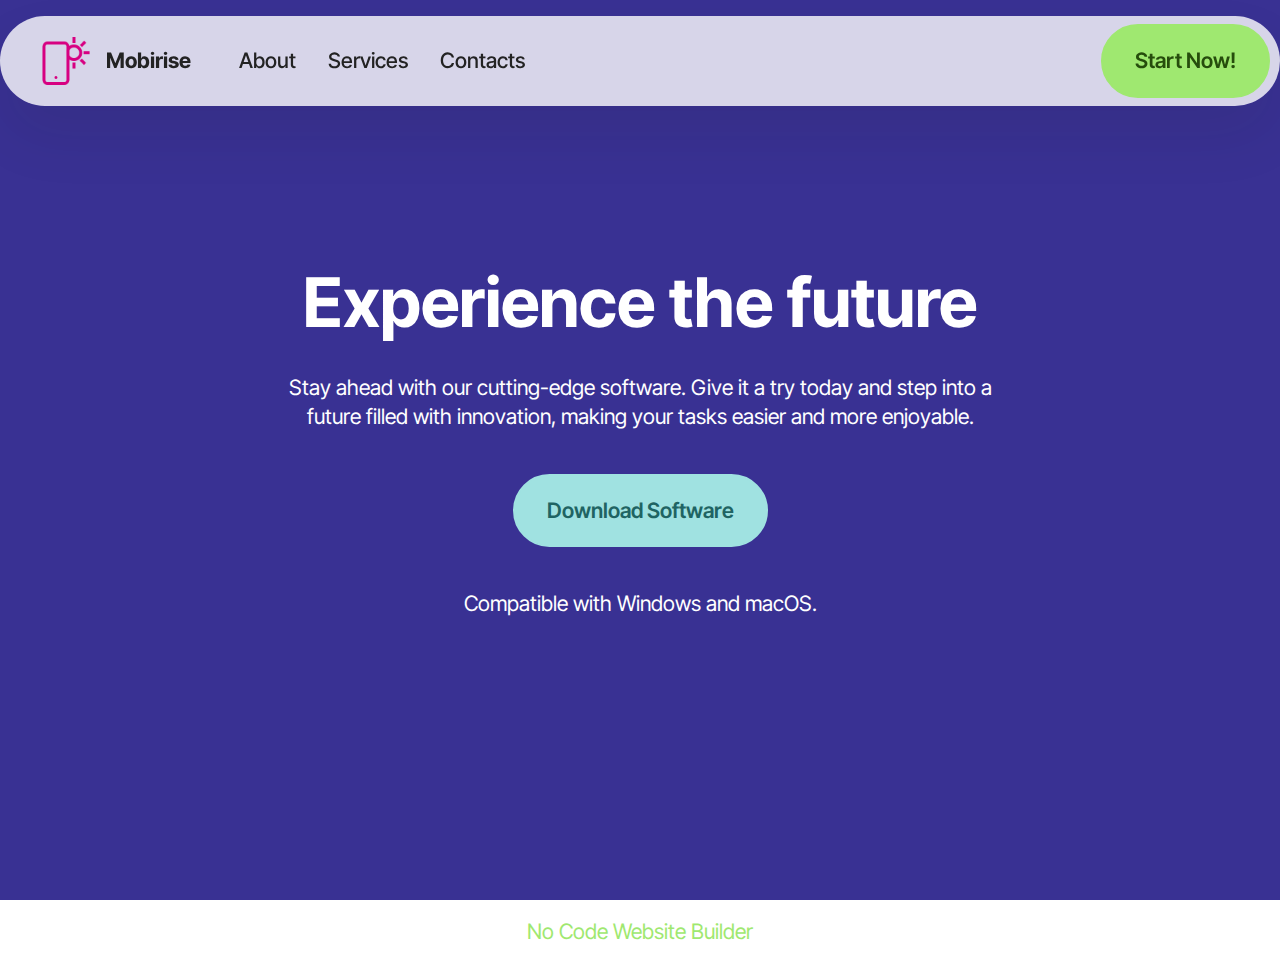
<file: index.html>
<!DOCTYPE html>
<html  >
<head>
  <!-- Site made with Mobirise Website Builder v5.9.18, https://mobirise.com -->
  <meta charset="UTF-8">
  <meta http-equiv="X-UA-Compatible" content="IE=edge">
  <meta name="generator" content="Mobirise v5.9.18, mobirise.com">
  <meta name="viewport" content="width=device-width, initial-scale=1, minimum-scale=1">
  <link rel="shortcut icon" href="assets/images/logo.png" type="image/x-icon">
  <meta name="description" content="">
  
  
  <title>Home</title>
  <link rel="stylesheet" href="assets/web/assets/mobirise-icons2/mobirise2.css">
  <link rel="stylesheet" href="assets/bootstrap/css/bootstrap.min.css">
  <link rel="stylesheet" href="assets/bootstrap/css/bootstrap-grid.min.css">
  <link rel="stylesheet" href="assets/bootstrap/css/bootstrap-reboot.min.css">
  <link rel="stylesheet" href="assets/dropdown/css/style.css">
  <link rel="stylesheet" href="assets/theme/css/style.css">
  <link rel="preload" href="https://fonts.googleapis.com/css?family=Inter+Tight:100,200,300,400,500,600,700,800,900,100i,200i,300i,400i,500i,600i,700i,800i,900i&display=swap" as="style" onload="this.onload=null;this.rel='stylesheet'">
  <noscript><link rel="stylesheet" href="https://fonts.googleapis.com/css?family=Inter+Tight:100,200,300,400,500,600,700,800,900,100i,200i,300i,400i,500i,600i,700i,800i,900i&display=swap"></noscript>
  <link rel="preload" as="style" href="assets/mobirise/css/mbr-additional.css?v=YYKDop"><link rel="stylesheet" href="assets/mobirise/css/mbr-additional.css?v=YYKDop" type="text/css">

  
  
  
</head>
<body>
  
  <section data-bs-version="5.1" class="menu menu1 cid-ulyZbKQK53" once="menu" id="menu01-0">
	

	<nav class="navbar navbar-dropdown navbar-fixed-top navbar-expand-lg">
		<div class="container">
			<div class="navbar-brand">
				<span class="navbar-logo">
					<a href="https://mobiri.se">
						<img src="assets/images/logo.png" alt="Mobirise Website Builder" style="height: 3rem;">
					</a>
				</span>
				<span class="navbar-caption-wrap"><a class="navbar-caption text-black display-4" href="https://mobiri.se">Mobirise</a></span>
			</div>
			<button class="navbar-toggler" type="button" data-toggle="collapse" data-bs-toggle="collapse" data-target="#navbarSupportedContent" data-bs-target="#navbarSupportedContent" aria-controls="navbarNavAltMarkup" aria-expanded="false" aria-label="Toggle navigation">
				<div class="hamburger">
					<span></span>
					<span></span>
					<span></span>
					<span></span>
				</div>
			</button>
			<div class="collapse navbar-collapse" id="navbarSupportedContent">
				<ul class="navbar-nav nav-dropdown" data-app-modern-menu="true">
					<li class="nav-item">
						<a class="nav-link link text-black display-4" href="https://mobiri.se">About</a>
					</li>
					<li class="nav-item">
						<a class="nav-link link text-black display-4" href="https://mobiri.se" aria-expanded="false">Services</a>
					</li>
					<li class="nav-item">
						<a class="nav-link link text-black display-4" href="https://mobiri.se">Contacts</a>
					</li>
				</ul>
				
				<div class="navbar-buttons mbr-section-btn">
					<a class="btn btn-primary display-4" href="https://mobiri.se"> Start Now!</a>
				</div>
			</div>
		</div>
	</nav>
</section>

<section data-bs-version="5.1" class="header19 cid-ulyZc8SImN mbr-fullscreen" id="header19-1">
  

  
  
  <div class="container">
    <div class="row">
      <div class="content-wrap col-12 col-md-8">
        <h1 class="mbr-section-title mbr-fonts-style mb-4 display-1">
          <strong>Experience the future</strong>
        </h1>
        <p class="mbr-fonts-style mbr-text mb-4 display-7">
          Stay ahead with our cutting-edge software. Give it a try today and step into a future filled with innovation,
          making your tasks easier and more enjoyable.
        </p>
        <div class="mbr-section-btn">
          <a class="btn btn-warning display-7" href="https://mobiri.se">
            Download Software
          </a>
        </div>
        <p class="mbr-fonts-style mbr-description mt-4 display-7">
          Compatible with Windows and macOS.
        </p>
      </div>
    </div>
  </div>
</section><section class="display-7" style="padding: 0;align-items: center;justify-content: center;flex-wrap: wrap;    align-content: center;display: flex;position: relative;height: 4rem;"><a href="https://mobiri.se/3375488" style="flex: 1 1;height: 4rem;position: absolute;width: 100%;z-index: 1;"><img alt="" style="height: 4rem;" src="[data-uri]"></a><p style="margin: 0;text-align: center;" class="display-7">&#8204;</p><a style="z-index:1" href="https://mobirise.com/builder/no-code-website-builder.html">No Code Website Builder</a></section><script src="assets/bootstrap/js/bootstrap.bundle.min.js"></script>  <script src="assets/smoothscroll/smooth-scroll.js"></script>  <script src="assets/ytplayer/index.js"></script>  <script src="assets/dropdown/js/navbar-dropdown.js"></script>  <script src="assets/theme/js/script.js"></script>  
  
  
</body>
</html>
</file>
<file: assets/web/assets/mobirise-icons2/mobirise2.css>
@font-face {
  font-family: 'Moririse2';
  font-display: swap;
  src:  url('mobirise2.eot?f2bix4');
  src:  url('mobirise2.eot?f2bix4#iefix') format('embedded-opentype'),
    url('mobirise2.ttf?f2bix4') format('truetype'),
    url('mobirise2.woff?f2bix4') format('woff'),
    url('mobirise2.svg?f2bix4#mobirise2') format('svg');
  font-weight: normal;
  font-style: normal;
}

[class^="mobi-"], [class*=" mobi-"] {
  /* use !important to prevent issues with browser extensions that change fonts */
  font-family: 'Moririse2' !important;
  speak: none;
  font-style: normal;
  font-weight: normal;
  font-variant: normal;
  text-transform: none;
  line-height: 1;

  /* Better Font Rendering =========== */
  -webkit-font-smoothing: antialiased;
  -moz-osx-font-smoothing: grayscale;
}

.mobi-mbri-add-submenu:before {
  content: "\e900";
}
.mobi-mbri-alert:before {
  content: "\e901";
}
.mobi-mbri-align-center:before {
  content: "\e902";
}
.mobi-mbri-align-justify:before {
  content: "\e903";
}
.mobi-mbri-align-left:before {
  content: "\e904";
}
.mobi-mbri-align-right:before {
  content: "\e905";
}
.mobi-mbri-android:before {
  content: "\e906";
}
.mobi-mbri-apple:before {
  content: "\e907";
}
.mobi-mbri-arrow-down:before {
  content: "\e908";
}
.mobi-mbri-arrow-next:before {
  content: "\e909";
}
.mobi-mbri-arrow-prev:before {
  content: "\e90a";
}
.mobi-mbri-arrow-up:before {
  content: "\e90b";
}
.mobi-mbri-bold:before {
  content: "\e90c";
}
.mobi-mbri-bookmark:before {
  content: "\e90d";
}
.mobi-mbri-bootstrap:before {
  content: "\e90e";
}
.mobi-mbri-briefcase:before {
  content: "\e90f";
}
.mobi-mbri-browse:before {
  content: "\e910";
}
.mobi-mbri-bulleted-list:before {
  content: "\e911";
}
.mobi-mbri-calendar:before {
  content: "\e912";
}
.mobi-mbri-camera:before {
  content: "\e913";
}
.mobi-mbri-cart-add:before {
  content: "\e914";
}
.mobi-mbri-cart-full:before {
  content: "\e915";
}
.mobi-mbri-cash:before {
  content: "\e916";
}
.mobi-mbri-change-style:before {
  content: "\e917";
}
.mobi-mbri-chat:before {
  content: "\e918";
}
.mobi-mbri-clock:before {
  content: "\e919";
}
.mobi-mbri-close:before {
  content: "\e91a";
}
.mobi-mbri-cloud:before {
  content: "\e91b";
}
.mobi-mbri-code:before {
  content: "\e91c";
}
.mobi-mbri-contact-form:before {
  content: "\e91d";
}
.mobi-mbri-credit-card:before {
  content: "\e91e";
}
.mobi-mbri-cursor-click:before {
  content: "\e91f";
}
.mobi-mbri-cust-feedback:before {
  content: "\e920";
}
.mobi-mbri-database:before {
  content: "\e921";
}
.mobi-mbri-delivery:before {
  content: "\e922";
}
.mobi-mbri-desktop:before {
  content: "\e923";
}
.mobi-mbri-devices:before {
  content: "\e924";
}
.mobi-mbri-down:before {
  content: "\e925";
}
.mobi-mbri-download-2:before {
  content: "\e926";
}
.mobi-mbri-download:before {
  content: "\e927";
}
.mobi-mbri-drag-n-drop-2:before {
  content: "\e928";
}
.mobi-mbri-drag-n-drop:before {
  content: "\e929";
}
.mobi-mbri-edit-2:before {
  content: "\e92a";
}
.mobi-mbri-edit:before {
  content: "\e92b";
}
.mobi-mbri-error:before {
  content: "\e92c";
}
.mobi-mbri-extension:before {
  content: "\e92d";
}
.mobi-mbri-features:before {
  content: "\e92e";
}
.mobi-mbri-file:before {
  content: "\e92f";
}
.mobi-mbri-flag:before {
  content: "\e930";
}
.mobi-mbri-folder:before {
  content: "\e931";
}
.mobi-mbri-gift:before {
  content: "\e932";
}
.mobi-mbri-github:before {
  content: "\e933";
}
.mobi-mbri-globe-2:before {
  content: "\e934";
}
.mobi-mbri-globe:before {
  content: "\e935";
}
.mobi-mbri-growing-chart:before {
  content: "\e936";
}
.mobi-mbri-hearth:before {
  content: "\e937";
}
.mobi-mbri-help:before {
  content: "\e938";
}
.mobi-mbri-home:before {
  content: "\e939";
}
.mobi-mbri-hot-cup:before {
  content: "\e93a";
}
.mobi-mbri-idea:before {
  content: "\e93b";
}
.mobi-mbri-image-gallery:before {
  content: "\e93c";
}
.mobi-mbri-image-slider:before {
  content: "\e93d";
}
.mobi-mbri-info:before {
  content: "\e93e";
}
.mobi-mbri-italic:before {
  content: "\e93f";
}
.mobi-mbri-key:before {
  content: "\e940";
}
.mobi-mbri-laptop:before {
  content: "\e941";
}
.mobi-mbri-layers:before {
  content: "\e942";
}
.mobi-mbri-left-right:before {
  content: "\e943";
}
.mobi-mbri-left:before {
  content: "\e944";
}
.mobi-mbri-letter:before {
  content: "\e945";
}
.mobi-mbri-like:before {
  content: "\e946";
}
.mobi-mbri-link:before {
  content: "\e947";
}
.mobi-mbri-lock:before {
  content: "\e948";
}
.mobi-mbri-login:before {
  content: "\e949";
}
.mobi-mbri-logout:before {
  content: "\e94a";
}
.mobi-mbri-magic-stick:before {
  content: "\e94b";
}
.mobi-mbri-map-pin:before {
  content: "\e94c";
}
.mobi-mbri-menu:before {
  content: "\e94d";
}
.mobi-mbri-mobile-2:before {
  content: "\e94e";
}
.mobi-mbri-mobile-horizontal:before {
  content: "\e94f";
}
.mobi-mbri-mobile:before {
  content: "\e950";
}
.mobi-mbri-mobirise:before {
  content: "\e951";
}
.mobi-mbri-more-horizontal:before {
  content: "\e952";
}
.mobi-mbri-more-vertical:before {
  content: "\e953";
}
.mobi-mbri-music:before {
  content: "\e954";
}
.mobi-mbri-new-file:before {
  content: "\e955";
}
.mobi-mbri-numbered-list:before {
  content: "\e956";
}
.mobi-mbri-opened-folder:before {
  content: "\e957";
}
.mobi-mbri-pages:before {
  content: "\e958";
}
.mobi-mbri-paper-plane:before {
  content: "\e959";
}
.mobi-mbri-paperclip:before {
  content: "\e95a";
}
.mobi-mbri-phone:before {
  content: "\e95b";
}
.mobi-mbri-photo:before {
  content: "\e95c";
}
.mobi-mbri-photos:before {
  content: "\e95d";
}
.mobi-mbri-pin:before {
  content: "\e95e";
}
.mobi-mbri-play:before {
  content: "\e95f";
}
.mobi-mbri-plus:before {
  content: "\e960";
}
.mobi-mbri-preview:before {
  content: "\e961";
}
.mobi-mbri-print:before {
  content: "\e962";
}
.mobi-mbri-protect:before {
  content: "\e963";
}
.mobi-mbri-question:before {
  content: "\e964";
}
.mobi-mbri-quote-left:before {
  content: "\e965";
}
.mobi-mbri-quote-right:before {
  content: "\e966";
}
.mobi-mbri-redo:before {
  content: "\e967";
}
.mobi-mbri-refresh:before {
  content: "\e968";
}
.mobi-mbri-responsive-2:before {
  content: "\e969";
}
.mobi-mbri-responsive:before {
  content: "\e96a";
}
.mobi-mbri-right:before {
  content: "\e96b";
}
.mobi-mbri-rocket:before {
  content: "\e96c";
}
.mobi-mbri-sad-face:before {
  content: "\e96d";
}
.mobi-mbri-sale:before {
  content: "\e96e";
}
.mobi-mbri-save:before {
  content: "\e96f";
}
.mobi-mbri-search:before {
  content: "\e970";
}
.mobi-mbri-setting-2:before {
  content: "\e971";
}
.mobi-mbri-setting-3:before {
  content: "\e972";
}
.mobi-mbri-setting:before {
  content: "\e973";
}
.mobi-mbri-share:before {
  content: "\e974";
}
.mobi-mbri-shopping-bag:before {
  content: "\e975";
}
.mobi-mbri-shopping-basket:before {
  content: "\e976";
}
.mobi-mbri-shopping-cart:before {
  content: "\e977";
}
.mobi-mbri-sites:before {
  content: "\e978";
}
.mobi-mbri-smile-face:before {
  content: "\e979";
}
.mobi-mbri-speed:before {
  content: "\e97a";
}
.mobi-mbri-star:before {
  content: "\e97b";
}
.mobi-mbri-success:before {
  content: "\e97c";
}
.mobi-mbri-sun:before {
  content: "\e97d";
}
.mobi-mbri-sun2:before {
  content: "\e97e";
}
.mobi-mbri-tablet-vertical:before {
  content: "\e97f";
}
.mobi-mbri-tablet:before {
  content: "\e980";
}
.mobi-mbri-target:before {
  content: "\e981";
}
.mobi-mbri-timer:before {
  content: "\e982";
}
.mobi-mbri-to-ftp:before {
  content: "\e983";
}
.mobi-mbri-to-local-drive:before {
  content: "\e984";
}
.mobi-mbri-touch-swipe:before {
  content: "\e985";
}
.mobi-mbri-touch:before {
  content: "\e986";
}
.mobi-mbri-trash:before {
  content: "\e987";
}
.mobi-mbri-underline:before {
  content: "\e988";
}
.mobi-mbri-undo:before {
  content: "\e989";
}
.mobi-mbri-unlink:before {
  content: "\e98a";
}
.mobi-mbri-unlock:before {
  content: "\e98b";
}
.mobi-mbri-up-down:before {
  content: "\e98c";
}
.mobi-mbri-up:before {
  content: "\e98d";
}
.mobi-mbri-update:before {
  content: "\e98e";
}
.mobi-mbri-upload-2:before {
  content: "\e98f";
}
.mobi-mbri-upload:before {
  content: "\e990";
}
.mobi-mbri-user-2:before {
  content: "\e991";
}
.mobi-mbri-user:before {
  content: "\e992";
}
.mobi-mbri-users:before {
  content: "\e993";
}
.mobi-mbri-video-play:before {
  content: "\e994";
}
.mobi-mbri-video:before {
  content: "\e995";
}
.mobi-mbri-watch:before {
  content: "\e996";
}
.mobi-mbri-website-theme-2:before {
  content: "\e997";
}
.mobi-mbri-website-theme:before {
  content: "\e998";
}
.mobi-mbri-wifi:before {
  content: "\e999";
}
.mobi-mbri-windows:before {
  content: "\e99a";
}
.mobi-mbri-zoom-in:before {
  content: "\e99b";
}
.mobi-mbri-zoom-out:before {
  content: "\e99c";
}
</file>
<file: assets/dropdown/css/style.css>
.navbar-dropdown {
  left: 0;
  padding: 0;
  position: absolute;
  right: 0;
  top: 0;
  transition: all 0.45s ease;
  z-index: 1030;
  background: #282828; }
  .navbar-dropdown .navbar-logo {
    margin-right: 0.8rem;
    transition: margin 0.3s ease-in-out;
    vertical-align: middle; }
    .navbar-dropdown .navbar-logo img {
      height: 3.125rem;
      transition: all 0.3s ease-in-out; }
    .navbar-dropdown .navbar-logo.mbr-iconfont {
      font-size: 3.125rem;
      line-height: 3.125rem; }
  .navbar-dropdown .navbar-caption {
    font-weight: 700;
    white-space: normal;
    vertical-align: -4px;
    line-height: 3.125rem !important; }
    .navbar-dropdown .navbar-caption, .navbar-dropdown .navbar-caption:hover {
      color: inherit;
      text-decoration: none; }
  .navbar-dropdown .mbr-iconfont + .navbar-caption {
    vertical-align: -1px; }
  .navbar-dropdown.navbar-fixed-top {
    position: fixed; }
  .navbar-dropdown .navbar-brand span {
    vertical-align: -4px; }
  .navbar-dropdown.bg-color.transparent {
    background: none; }
  .navbar-dropdown.navbar-short .navbar-brand {
    padding: 0.625rem 0; }
    .navbar-dropdown.navbar-short .navbar-brand span {
      vertical-align: -1px; }
  .navbar-dropdown.navbar-short .navbar-caption {
    line-height: 2.375rem !important;
    vertical-align: -2px; }
  .navbar-dropdown.navbar-short .navbar-logo {
    margin-right: 0.5rem; }
    .navbar-dropdown.navbar-short .navbar-logo img {
      height: 2.375rem; }
    .navbar-dropdown.navbar-short .navbar-logo.mbr-iconfont {
      font-size: 2.375rem;
      line-height: 2.375rem; }
  .navbar-dropdown.navbar-short .mbr-table-cell {
    height: 3.625rem; }
  .navbar-dropdown .navbar-close {
    left: 0.6875rem;
    position: fixed;
    top: 0.75rem;
    z-index: 1000; }
  .navbar-dropdown .hamburger-icon {
    content: "";
    display: inline-block;
    vertical-align: middle;
    width: 16px;
    -webkit-box-shadow: 0 -6px 0 1px #282828,0 0 0 1px #282828,0 6px 0 1px #282828;
    -moz-box-shadow: 0 -6px 0 1px #282828,0 0 0 1px #282828,0 6px 0 1px #282828;
    box-shadow: 0 -6px 0 1px #282828,0 0 0 1px #282828,0 6px 0 1px #282828; }

.dropdown-menu .dropdown-toggle[data-toggle="dropdown-submenu"]::after {
  border-bottom: 0.35em solid transparent;
  border-left: 0.35em solid;
  border-right: 0;
  border-top: 0.35em solid transparent;
  margin-left: 0.3rem; }

.dropdown-menu .dropdown-item:focus {
  outline: 0; }

.nav-dropdown {
  font-size: 0.75rem;
  font-weight: 500;
  height: auto !important; }
  .nav-dropdown .nav-btn {
    padding-left: 1rem; }
  .nav-dropdown .link {
    margin: .667em 1.667em;
    font-weight: 500;
    padding: 0;
    transition: color .2s ease-in-out; }
    .nav-dropdown .link.dropdown-toggle {
      margin-right: 2.583em; }
      .nav-dropdown .link.dropdown-toggle::after {
        margin-left: .25rem;
        border-top: 0.35em solid;
        border-right: 0.35em solid transparent;
        border-left: 0.35em solid transparent;
        border-bottom: 0; }
      .nav-dropdown .link.dropdown-toggle[aria-expanded="true"] {
        margin: 0;
        padding: 0.667em 3.263em  0.667em 1.667em; }
  .nav-dropdown .link::after,
  .nav-dropdown .dropdown-item::after {
    color: inherit; }
  .nav-dropdown .btn {
    font-size: 0.75rem;
    font-weight: 700;
    letter-spacing: 0;
    margin-bottom: 0;
    padding-left: 1.25rem;
    padding-right: 1.25rem; }
  .nav-dropdown .dropdown-menu {
    border-radius: 0;
    border: 0;
    left: 0;
    margin: 0;
    padding-bottom: 1.25rem;
    padding-top: 1.25rem;
    position: relative; }
  .nav-dropdown .dropdown-submenu {
    margin-left: 0.125rem;
    top: 0; }
  .nav-dropdown .dropdown-item {
    font-weight: 500;
    line-height: 2;
    padding: 0.3846em 4.615em 0.3846em 1.5385em;
    position: relative;
    transition: color .2s ease-in-out, background-color .2s ease-in-out; }
    .nav-dropdown .dropdown-item::after {
      margin-top: -0.3077em;
      position: absolute;
      right: 1.1538em;
      top: 50%; }
    .nav-dropdown .dropdown-item:focus, .nav-dropdown .dropdown-item:hover {
      background: none; }

@media (max-width: 767px) {
  .nav-dropdown.navbar-toggleable-sm {
    bottom: 0;
    display: none;
    left: 0;
    overflow-x: hidden;
    position: fixed;
    top: 0;
    transform: translateX(-100%);
    -ms-transform: translateX(-100%);
    -webkit-transform: translateX(-100%);
    width: 18.75rem;
    z-index: 999; } }
.nav-dropdown.navbar-toggleable-xl {
  bottom: 0;
  display: none;
  left: 0;
  overflow-x: hidden;
  position: fixed;
  top: 0;
  transform: translateX(-100%);
  -ms-transform: translateX(-100%);
  -webkit-transform: translateX(-100%);
  width: 18.75rem;
  z-index: 999; }

.nav-dropdown-sm {
  display: block !important;
  overflow-x: hidden;
  overflow: auto;
  padding-top: 3.875rem; }
  .nav-dropdown-sm::after {
    content: "";
    display: block;
    height: 3rem;
    width: 100%; }
  .nav-dropdown-sm.collapse.in ~ .navbar-close {
    display: block !important; }
  .nav-dropdown-sm.collapsing, .nav-dropdown-sm.collapse.in {
    transform: translateX(0);
    -ms-transform: translateX(0);
    -webkit-transform: translateX(0);
    transition: all 0.25s ease-out;
    -webkit-transition: all 0.25s ease-out;
    background: #282828; }
  .nav-dropdown-sm.collapsing[aria-expanded="false"] {
    transform: translateX(-100%);
    -ms-transform: translateX(-100%);
    -webkit-transform: translateX(-100%); }
  .nav-dropdown-sm .nav-item {
    display: block;
    margin-left: 0 !important;
    padding-left: 0; }
  .nav-dropdown-sm .link,
  .nav-dropdown-sm .dropdown-item {
    border-top: 1px dotted rgba(255, 255, 255, 0.1);
    font-size: 0.8125rem;
    line-height: 1.6;
    margin: 0 !important;
    padding: 0.875rem 2.4rem 0.875rem 1.5625rem !important;
    position: relative;
    white-space: normal; }
    .nav-dropdown-sm .link:focus, .nav-dropdown-sm .link:hover,
    .nav-dropdown-sm .dropdown-item:focus,
    .nav-dropdown-sm .dropdown-item:hover {
      background: rgba(0, 0, 0, 0.2) !important;
      color: #c0a375; }
  .nav-dropdown-sm .nav-btn {
    position: relative;
    padding: 1.5625rem 1.5625rem 0 1.5625rem; }
    .nav-dropdown-sm .nav-btn::before {
      border-top: 1px dotted rgba(255, 255, 255, 0.1);
      content: "";
      left: 0;
      position: absolute;
      top: 0;
      width: 100%; }
    .nav-dropdown-sm .nav-btn + .nav-btn {
      padding-top: 0.625rem; }
      .nav-dropdown-sm .nav-btn + .nav-btn::before {
        display: none; }
  .nav-dropdown-sm .btn {
    padding: 0.625rem 0; }
  .nav-dropdown-sm .dropdown-toggle[data-toggle="dropdown-submenu"]::after {
    margin-left: .25rem;
    border-top: 0.35em solid;
    border-right: 0.35em solid transparent;
    border-left: 0.35em solid transparent;
    border-bottom: 0; }
  .nav-dropdown-sm .dropdown-toggle[data-toggle="dropdown-submenu"][aria-expanded="true"]::after {
    border-top: 0;
    border-right: 0.35em solid transparent;
    border-left: 0.35em solid transparent;
    border-bottom: 0.35em solid; }
  .nav-dropdown-sm .dropdown-menu {
    margin: 0;
    padding: 0;
    position: relative;
    top: 0;
    left: 0;
    width: 100%;
    border: 0;
    float: none;
    border-radius: 0;
    background: none; }
  .nav-dropdown-sm .dropdown-submenu {
    left: 100%;
    margin-left: 0.125rem;
    margin-top: -1.25rem;
    top: 0; }

.navbar-toggleable-sm .nav-dropdown .dropdown-menu {
  position: absolute; }

.navbar-toggleable-sm .nav-dropdown .dropdown-submenu {
  left: 100%;
  margin-left: 0.125rem;
  margin-top: -1.25rem;
  top: 0; }

.navbar-toggleable-sm.opened .nav-dropdown .dropdown-menu {
  position: relative; }

.navbar-toggleable-sm.opened .nav-dropdown .dropdown-submenu {
  left: 0;
  margin-left: 00rem;
  margin-top: 0rem;
  top: 0; }

.is-builder .nav-dropdown.collapsing {
  transition: none !important; }
</file>
<file: assets/theme/css/style.css>
@charset "UTF-8";
section {
  background-color: #ffffff;
}

body {
  font-style: normal;
  line-height: 1.5;
  font-weight: 400;
  color: #232323;
  position: relative;
}

button {
  background-color: transparent;
  border-color: transparent;
}

.embla__button,
.carousel-control {
  background-color: #edefea !important;
  opacity: 0.8 !important;
  color: #464845 !important;
  border-color: #edefea !important;
}

.carousel .close,
.modalWindow .close {
  background-color: #edefea !important;
  color: #464845 !important;
  border-color: #edefea !important;
  opacity: 0.8 !important;
}

.carousel .close:hover,
.modalWindow .close:hover {
  opacity: 1 !important;
}

.carousel-indicators li {
  background-color: #edefea !important;
  border: 2px solid #464845 !important;
}

.carousel-indicators li:hover,
.carousel-indicators li:active {
  opacity: 0.8 !important;
}

.embla__button:hover,
.carousel-control:hover {
  background-color: #edefea !important;
  opacity: 1 !important;
}

.modalWindow-video-container {
  height: 80%;
}

section,
.container,
.container-fluid {
  position: relative;
  word-wrap: break-word;
}

a.mbr-iconfont:hover {
  text-decoration: none;
}

.article .lead p,
.article .lead ul,
.article .lead ol,
.article .lead pre,
.article .lead blockquote {
  margin-bottom: 0;
}

a {
  font-style: normal;
  font-weight: 400;
  cursor: pointer;
}
a, a:hover {
  text-decoration: none;
}

.mbr-section-title {
  font-style: normal;
  line-height: 1.3;
}

.mbr-section-subtitle {
  line-height: 1.3;
}

.mbr-text {
  font-style: normal;
  line-height: 1.7;
}

h1,
h2,
h3,
h4,
h5,
h6,
.display-1,
.display-2,
.display-4,
.display-5,
.display-7,
span,
p,
a {
  line-height: 1;
  word-break: break-word;
  word-wrap: break-word;
  font-weight: 400;
}

b,
strong {
  font-weight: bold;
}

input:-webkit-autofill, input:-webkit-autofill:hover, input:-webkit-autofill:focus, input:-webkit-autofill:active {
  transition-delay: 9999s;
  -webkit-transition-property: background-color, color;
  transition-property: background-color, color;
}

textarea[type=hidden] {
  display: none;
}

section {
  background-position: 50% 50%;
  background-repeat: no-repeat;
  background-size: cover;
}
section .mbr-background-video,
section .mbr-background-video-preview {
  position: absolute;
  bottom: 0;
  left: 0;
  right: 0;
  top: 0;
}

.hidden {
  visibility: hidden;
}

.mbr-z-index20 {
  z-index: 20;
}

/*! Base colors */
.mbr-white {
  color: #ffffff;
}

.mbr-black {
  color: #111111;
}

.mbr-bg-white {
  background-color: #ffffff;
}

.mbr-bg-black {
  background-color: #000000;
}

/*! Text-aligns */
.align-left {
  text-align: left;
}

.align-center {
  text-align: center;
}

.align-right {
  text-align: right;
}

/*! Font-weight  */
.mbr-light {
  font-weight: 300;
}

.mbr-regular {
  font-weight: 400;
}

.mbr-semibold {
  font-weight: 500;
}

.mbr-bold {
  font-weight: 700;
}

/*! Media  */
.media-content {
  flex-basis: 100%;
}

.media-container-row {
  display: flex;
  flex-direction: row;
  flex-wrap: wrap;
  justify-content: center;
  align-content: center;
  align-items: start;
}
.media-container-row .media-size-item {
  width: 400px;
}

.media-container-column {
  display: flex;
  flex-direction: column;
  flex-wrap: wrap;
  justify-content: center;
  align-content: center;
  align-items: stretch;
}
.media-container-column > * {
  width: 100%;
}

@media (min-width: 992px) {
  .media-container-row {
    flex-wrap: nowrap;
  }
}
figure {
  margin-bottom: 0;
  overflow: hidden;
}

figure[mbr-media-size] {
  transition: width 0.1s;
}

img,
iframe {
  display: block;
  width: 100%;
}

.card {
  background-color: transparent;
  border: none;
}

.card-box {
  width: 100%;
}

.card-img {
  text-align: center;
  flex-shrink: 0;
  -webkit-flex-shrink: 0;
}

.media {
  max-width: 100%;
  margin: 0 auto;
}

.mbr-figure {
  align-self: center;
}

.media-container > div {
  max-width: 100%;
}

.mbr-figure img,
.card-img img {
  width: 100%;
}

@media (max-width: 991px) {
  .media-size-item {
    width: auto !important;
  }
  .media {
    width: auto;
  }
  .mbr-figure {
    width: 100% !important;
  }
}
/*! Buttons */
.mbr-section-btn {
  margin-left: -0.6rem;
  margin-right: -0.6rem;
  font-size: 0;
}

.btn {
  font-weight: 600;
  border-width: 1px;
  font-style: normal;
  margin: 0.6rem 0.6rem;
  white-space: normal;
  transition: all 0.2s ease-in-out;
  display: inline-flex;
  align-items: center;
  justify-content: center;
  word-break: break-word;
}

.btn-sm {
  font-weight: 600;
  letter-spacing: 0px;
  transition: all 0.3s ease-in-out;
}

.btn-md {
  font-weight: 600;
  letter-spacing: 0px;
  transition: all 0.3s ease-in-out;
}

.btn-lg {
  font-weight: 600;
  letter-spacing: 0px;
  transition: all 0.3s ease-in-out;
}

.btn-form {
  margin: 0;
}
.btn-form:hover {
  cursor: pointer;
}

nav .mbr-section-btn {
  margin-left: 0rem;
  margin-right: 0rem;
}

/*! Btn icon margin */
.btn .mbr-iconfont,
.btn.btn-sm .mbr-iconfont {
  order: 1;
  cursor: pointer;
  margin-left: 0.5rem;
  vertical-align: sub;
}

.btn.btn-md .mbr-iconfont,
.btn.btn-md .mbr-iconfont {
  margin-left: 0.8rem;
}

.mbr-regular {
  font-weight: 400;
}

.mbr-semibold {
  font-weight: 500;
}

.mbr-bold {
  font-weight: 700;
}

[type=submit] {
  -webkit-appearance: none;
}

/*! Full-screen */
.mbr-fullscreen .mbr-overlay {
  min-height: 100vh;
}

.mbr-fullscreen {
  display: flex;
  display: -moz-flex;
  display: -ms-flex;
  display: -o-flex;
  align-items: center;
  min-height: 100vh;
  padding-top: 3rem;
  padding-bottom: 3rem;
}

/*! Map */
.map {
  height: 25rem;
  position: relative;
}
.map iframe {
  width: 100%;
  height: 100%;
}

/*! Scroll to top arrow */
.mbr-arrow-up {
  bottom: 25px;
  right: 90px;
  position: fixed;
  text-align: right;
  z-index: 5000;
  color: #ffffff;
  font-size: 22px;
}

.mbr-arrow-up a {
  background: rgba(0, 0, 0, 0.2);
  border-radius: 50%;
  color: #fff;
  display: inline-block;
  height: 60px;
  width: 60px;
  border: 2px solid #fff;
  outline-style: none !important;
  position: relative;
  text-decoration: none;
  transition: all 0.3s ease-in-out;
  cursor: pointer;
  text-align: center;
}
.mbr-arrow-up a:hover {
  background-color: rgba(0, 0, 0, 0.4);
}
.mbr-arrow-up a i {
  line-height: 60px;
}

.mbr-arrow-up-icon {
  display: block;
  color: #fff;
}

.mbr-arrow-up-icon::before {
  content: "›";
  display: inline-block;
  font-family: serif;
  font-size: 22px;
  line-height: 1;
  font-style: normal;
  position: relative;
  top: 6px;
  left: -4px;
  transform: rotate(-90deg);
}

/*! Arrow Down */
.mbr-arrow {
  position: absolute;
  bottom: 45px;
  left: 50%;
  width: 60px;
  height: 60px;
  cursor: pointer;
  background-color: rgba(80, 80, 80, 0.5);
  border-radius: 50%;
  transform: translateX(-50%);
}
@media (max-width: 767px) {
  .mbr-arrow {
    display: none;
  }
}
.mbr-arrow > a {
  display: inline-block;
  text-decoration: none;
  outline-style: none;
  animation: arrowdown 1.7s ease-in-out infinite;
  color: #ffffff;
}
.mbr-arrow > a > i {
  position: absolute;
  top: -2px;
  left: 15px;
  font-size: 2rem;
}

#scrollToTop a i::before {
  content: "";
  position: absolute;
  display: block;
  border-bottom: 2.5px solid #fff;
  border-left: 2.5px solid #fff;
  width: 27.8%;
  height: 27.8%;
  left: 50%;
  top: 51%;
  transform: translateY(-30%) translateX(-50%) rotate(135deg);
}

@keyframes arrowdown {
  0% {
    transform: translateY(0px);
  }
  50% {
    transform: translateY(-5px);
  }
  100% {
    transform: translateY(0px);
  }
}
@media (max-width: 500px) {
  .mbr-arrow-up {
    left: 0;
    right: 0;
    text-align: center;
  }
}
/*Gradients animation*/
@keyframes gradient-animation {
  from {
    background-position: 0% 100%;
    animation-timing-function: ease-in-out;
  }
  to {
    background-position: 100% 0%;
    animation-timing-function: ease-in-out;
  }
}
.bg-gradient {
  background-size: 200% 200%;
  animation: gradient-animation 5s infinite alternate;
  -webkit-animation: gradient-animation 5s infinite alternate;
}

.menu .navbar-brand {
  display: -webkit-flex;
}
.menu .navbar-brand span {
  display: flex;
  display: -webkit-flex;
}
.menu .navbar-brand .navbar-caption-wrap {
  display: -webkit-flex;
}
.menu .navbar-brand .navbar-logo img {
  display: -webkit-flex;
  width: auto;
}
@media (min-width: 768px) and (max-width: 991px) {
  .menu .navbar-toggleable-sm .navbar-nav {
    display: -ms-flexbox;
  }
}
@media (max-width: 991px) {
  .menu .navbar-collapse {
    max-height: 93.5vh;
  }
  .menu .navbar-collapse.show {
    overflow: auto;
  }
}
@media (min-width: 992px) {
  .menu .navbar-nav.nav-dropdown {
    display: -webkit-flex;
  }
  .menu .navbar-toggleable-sm .navbar-collapse {
    display: -webkit-flex !important;
  }
  .menu .collapsed .navbar-collapse {
    max-height: 93.5vh;
  }
  .menu .collapsed .navbar-collapse.show {
    overflow: auto;
  }
}
@media (max-width: 767px) {
  .menu .navbar-collapse {
    max-height: 80vh;
  }
}

.nav-link .mbr-iconfont {
  margin-right: 0.5rem;
}

.navbar {
  display: -webkit-flex;
  -webkit-flex-wrap: wrap;
  -webkit-align-items: center;
  -webkit-justify-content: space-between;
}

.navbar-collapse {
  -webkit-flex-basis: 100%;
  -webkit-flex-grow: 1;
  -webkit-align-items: center;
}

.nav-dropdown .link {
  padding: 0.667em 1.667em !important;
  margin: 0 !important;
}

.nav {
  display: -webkit-flex;
  -webkit-flex-wrap: wrap;
}

.row {
  display: -webkit-flex;
  -webkit-flex-wrap: wrap;
}

.justify-content-center {
  -webkit-justify-content: center;
}

.form-inline {
  display: -webkit-flex;
}

.card-wrapper {
  -webkit-flex: 1;
}

.carousel-control {
  z-index: 10;
  display: -webkit-flex;
}

.carousel-controls {
  display: -webkit-flex;
}

.media {
  display: -webkit-flex;
}

.form-group:focus {
  outline: none;
}

.jq-selectbox__select {
  padding: 7px 0;
  position: relative;
}

.jq-selectbox__dropdown {
  overflow: hidden;
  border-radius: 10px;
  position: absolute;
  top: 100%;
  left: 0 !important;
  width: 100% !important;
}

.jq-selectbox__trigger-arrow {
  right: 0;
  transform: translateY(-50%);
}

.jq-selectbox li {
  padding: 1.07em 0.5em;
}

input[type=range] {
  padding-left: 0 !important;
  padding-right: 0 !important;
}

.modal-dialog,
.modal-content {
  height: 100%;
}

.modal-dialog .carousel-inner {
  height: calc(100vh - 1.75rem);
}
@media (max-width: 575px) {
  .modal-dialog .carousel-inner {
    height: calc(100vh - 1rem);
  }
}

.carousel-item {
  text-align: center;
}

.carousel-item img {
  margin: auto;
}

.navbar-toggler {
  align-self: flex-start;
  padding: 0.25rem 0.75rem;
  font-size: 1.25rem;
  line-height: 1;
  background: transparent;
  border: 1px solid transparent;
  border-radius: 0.25rem;
}

.navbar-toggler:focus,
.navbar-toggler:hover {
  text-decoration: none;
  box-shadow: none;
}

.navbar-toggler-icon {
  display: inline-block;
  width: 1.5em;
  height: 1.5em;
  vertical-align: middle;
  content: "";
  background: no-repeat center center;
  background-size: 100% 100%;
}

.navbar-toggler-left {
  position: absolute;
  left: 1rem;
}

.navbar-toggler-right {
  position: absolute;
  right: 1rem;
}

.card-img {
  width: auto;
}

.menu .navbar.collapsed:not(.beta-menu) {
  flex-direction: column;
}

.carousel-item.active,
.carousel-item-next,
.carousel-item-prev {
  display: flex;
}

.note-air-layout .dropup .dropdown-menu,
.note-air-layout .navbar-fixed-bottom .dropdown .dropdown-menu {
  bottom: initial !important;
}

html,
body {
  height: auto;
  min-height: 100vh;
}

.dropup .dropdown-toggle::after {
  display: none;
}

.form-asterisk {
  font-family: initial;
  position: absolute;
  top: -2px;
  font-weight: normal;
}

.form-control-label {
  position: relative;
  cursor: pointer;
  margin-bottom: 0.357em;
  padding: 0;
}

.alert {
  color: #ffffff;
  border-radius: 0;
  border: 0;
  font-size: 1.1rem;
  line-height: 1.5;
  margin-bottom: 1.875rem;
  padding: 1.25rem;
  position: relative;
  text-align: center;
}
.alert.alert-form::after {
  background-color: inherit;
  bottom: -7px;
  content: "";
  display: block;
  height: 14px;
  left: 50%;
  margin-left: -7px;
  position: absolute;
  transform: rotate(45deg);
  width: 14px;
}

.form-control {
  background-color: #ffffff;
  background-clip: border-box;
  color: #232323;
  line-height: 1rem !important;
  height: auto;
  padding: 1.2rem 2rem;
  transition: border-color 0.25s ease 0s;
  border: 1px solid transparent !important;
  border-radius: 4px;
  box-shadow: rgba(0, 0, 0, 0.07) 0px 1px 1px 0px, rgba(0, 0, 0, 0.07) 0px 1px 3px 0px, rgba(0, 0, 0, 0.03) 0px 0px 0px 1px;
}
.form-active .form-control:invalid {
  border-color: red;
}

.row > * {
  padding-right: 1rem;
  padding-left: 1rem;
}

form .row {
  margin-left: -0.6rem;
  margin-right: -0.6rem;
}
form .row [class*=col] {
  padding-left: 0.6rem;
  padding-right: 0.6rem;
}

form .mbr-section-btn {
  padding-left: 0.6rem;
  padding-right: 0.6rem;
}

form .form-check-input {
  margin-top: 0.5;
}

textarea.form-control {
  line-height: 1.5rem !important;
}

.form-group {
  margin-bottom: 1.2rem;
}

.form-control,
form .btn {
  min-height: 48px;
}

.gdpr-block label span.textGDPR input[name=gdpr] {
  top: 7px;
}

.form-control:focus {
  box-shadow: none;
}

:focus {
  outline: none;
}

.mbr-overlay {
  background-color: #000;
  bottom: 0;
  left: 0;
  opacity: 0.5;
  position: absolute;
  right: 0;
  top: 0;
  z-index: 0;
  pointer-events: none;
}

blockquote {
  font-style: italic;
  padding: 3rem;
  font-size: 1.09rem;
  position: relative;
  border-left: 3px solid;
}

ul,
ol,
pre,
blockquote {
  margin-bottom: 2.3125rem;
}

.mt-4 {
  margin-top: 2rem !important;
}

.mb-4 {
  margin-bottom: 2rem !important;
}

.container,
.container-fluid {
  padding-left: 16px;
  padding-right: 16px;
}

.row {
  margin-left: -16px;
  margin-right: -16px;
}
.row > [class*=col] {
  padding-left: 16px;
  padding-right: 16px;
}

@media (min-width: 992px) {
  .container-fluid {
    padding-left: 32px;
    padding-right: 32px;
  }
}
@media (max-width: 991px) {
  .mbr-container {
    padding-left: 16px;
    padding-right: 16px;
  }
}
.app-video-wrapper > img {
  opacity: 1;
}

.app-video-wrapper {
  background: transparent;
}

.item {
  position: relative;
}

.dropdown-menu .dropdown-menu {
  left: 100%;
}

.dropdown-item + .dropdown-menu {
  display: none;
}

.dropdown-item:hover + .dropdown-menu,
.dropdown-menu:hover {
  display: block;
}

@media (min-aspect-ratio: 16/9) {
  .mbr-video-foreground {
    height: 300% !important;
    top: -100% !important;
  }
}
@media (max-aspect-ratio: 16/9) {
  .mbr-video-foreground {
    width: 300% !important;
    left: -100% !important;
  }
}.engine {
	position: absolute;
	text-indent: -2400px;
	text-align: center;
	padding: 0;
	top: 0;
	left: -2400px;
}
</file>
<file: assets/mobirise/css/mbr-additional.css>
.btn {
  border-width: 2px;
}
img,
.card-wrap,
.card-wrapper,
.video-wrapper,
.mbr-figure iframe,
.google-map iframe,
.slide-content,
.plan,
.card,
.item-wrapper {
  border-radius: 2rem !important;
}
.video-wrapper {
  overflow: hidden;
}
body {
  font-family: Inter Tight;
}
.display-1 {
  font-family: 'Inter Tight', sans-serif;
  font-size: 5rem;
  line-height: 1;
}
.display-1 > .mbr-iconfont {
  font-size: 6.25rem;
}
.display-2 {
  font-family: 'Inter Tight', sans-serif;
  font-size: 4rem;
  line-height: 1;
}
.display-2 > .mbr-iconfont {
  font-size: 5rem;
}
.display-4 {
  font-family: 'Inter Tight', sans-serif;
  font-size: 1.4rem;
  line-height: 1.5;
}
.display-4 > .mbr-iconfont {
  font-size: 1.75rem;
}
.display-5 {
  font-family: 'Inter Tight', sans-serif;
  font-size: 2rem;
  line-height: 1.5;
}
.display-5 > .mbr-iconfont {
  font-size: 2.5rem;
}
.display-7 {
  font-family: 'Inter Tight', sans-serif;
  font-size: 1.4rem;
  line-height: 1.3;
}
.display-7 > .mbr-iconfont {
  font-size: 1.75rem;
}
/* ---- Fluid typography for mobile devices ---- */
/* 1.4 - font scale ratio ( bootstrap == 1.42857 ) */
/* 100vw - current viewport width */
/* (48 - 20)  48 == 48rem == 768px, 20 == 20rem == 320px(minimal supported viewport) */
/* 0.65 - min scale variable, may vary */
@media (max-width: 992px) {
  .display-1 {
    font-size: 4rem;
  }
}
@media (max-width: 768px) {
  .display-1 {
    font-size: 3.5rem;
    font-size: calc( 2.4rem + (5 - 2.4) * ((100vw - 20rem) / (48 - 20)));
    line-height: calc( 1.1 * (2.4rem + (5 - 2.4) * ((100vw - 20rem) / (48 - 20))));
  }
  .display-2 {
    font-size: 3.2rem;
    font-size: calc( 2.05rem + (4 - 2.05) * ((100vw - 20rem) / (48 - 20)));
    line-height: calc( 1.3 * (2.05rem + (4 - 2.05) * ((100vw - 20rem) / (48 - 20))));
  }
  .display-4 {
    font-size: 1.12rem;
    font-size: calc( 1.14rem + (1.4 - 1.14) * ((100vw - 20rem) / (48 - 20)));
    line-height: calc( 1.4 * (1.14rem + (1.4 - 1.14) * ((100vw - 20rem) / (48 - 20))));
  }
  .display-5 {
    font-size: 1.6rem;
    font-size: calc( 1.35rem + (2 - 1.35) * ((100vw - 20rem) / (48 - 20)));
    line-height: calc( 1.4 * (1.35rem + (2 - 1.35) * ((100vw - 20rem) / (48 - 20))));
  }
  .display-7 {
    font-size: 1.12rem;
    font-size: calc( 1.14rem + (1.4 - 1.14) * ((100vw - 20rem) / (48 - 20)));
    line-height: calc( 1.4 * (1.14rem + (1.4 - 1.14) * ((100vw - 20rem) / (48 - 20))));
  }
}
@media (min-width: 992px) and (max-width: 1400px) {
  .display-1 {
    font-size: 3.5rem;
    font-size: calc( 2.4rem + (5 - 2.4) * ((100vw - 62rem) / (87 - 62)));
    line-height: calc( 1.1 * (2.4rem + (5 - 2.4) * ((100vw - 62rem) / (87 - 62))));
  }
  .display-2 {
    font-size: 3.2rem;
    font-size: calc( 2.05rem + (4 - 2.05) * ((100vw - 62rem) / (87 - 62)));
    line-height: calc( 1.3 * (2.05rem + (4 - 2.05) * ((100vw - 62rem) / (87 - 62))));
  }
  .display-4 {
    font-size: 1.12rem;
    font-size: calc( 1.14rem + (1.4 - 1.14) * ((100vw - 62rem) / (87 - 62)));
    line-height: calc( 1.4 * (1.14rem + (1.4 - 1.14) * ((100vw - 62rem) / (87 - 62))));
  }
  .display-5 {
    font-size: 1.6rem;
    font-size: calc( 1.35rem + (2 - 1.35) * ((100vw - 62rem) / (87 - 62)));
    line-height: calc( 1.4 * (1.35rem + (2 - 1.35) * ((100vw - 62rem) / (87 - 62))));
  }
  .display-7 {
    font-size: 1.12rem;
    font-size: calc( 1.14rem + (1.4 - 1.14) * ((100vw - 62rem) / (87 - 62)));
    line-height: calc( 1.4 * (1.14rem + (1.4 - 1.14) * ((100vw - 62rem) / (87 - 62))));
  }
}
/* Buttons */
.btn {
  padding: 1.25rem 2rem;
  border-radius: 4px;
}
@media (max-width: 767px) {
  .btn {
    padding: 0.75rem 1.5rem;
  }
}
.btn-sm {
  padding: 0.6rem 1.2rem;
  border-radius: 4px;
}
.btn-md {
  padding: 0.6rem 1.2rem;
  border-radius: 4px;
}
.btn-lg {
  padding: 1.25rem 2rem;
  border-radius: 4px;
}
.bg-primary {
  background-color: #9fe870 !important;
}
.bg-success {
  background-color: #3a341c !important;
}
.bg-info {
  background-color: #320707 !important;
}
.bg-warning {
  background-color: #a0e2e1 !important;
}
.bg-danger {
  background-color: #ffea64 !important;
}
.btn-primary,
.btn-primary:active {
  background-color: #9fe870 !important;
  border-color: #9fe870 !important;
  color: #264d0c !important;
  box-shadow: none;
}
.btn-primary:hover,
.btn-primary:focus,
.btn-primary.focus,
.btn-primary.active {
  color: inherit;
  background-color: #bcef9c !important;
  border-color: #bcef9c !important;
  box-shadow: none;
}
.btn-primary.disabled,
.btn-primary:disabled {
  color: #264d0c !important;
  background-color: #bcef9c !important;
  border-color: #bcef9c !important;
}
.btn-secondary,
.btn-secondary:active {
  background-color: #ffd7ef !important;
  border-color: #ffd7ef !important;
  color: #d70081 !important;
  box-shadow: none;
}
.btn-secondary:hover,
.btn-secondary:focus,
.btn-secondary.focus,
.btn-secondary.active {
  color: inherit;
  background-color: #ffffff !important;
  border-color: #ffffff !important;
  box-shadow: none;
}
.btn-secondary.disabled,
.btn-secondary:disabled {
  color: #d70081 !important;
  background-color: #ffffff !important;
  border-color: #ffffff !important;
}
.btn-info,
.btn-info:active {
  background-color: #320707 !important;
  border-color: #320707 !important;
  color: #ffffff !important;
  box-shadow: none;
}
.btn-info:hover,
.btn-info:focus,
.btn-info.focus,
.btn-info.active {
  color: inherit;
  background-color: #5f0d0d !important;
  border-color: #5f0d0d !important;
  box-shadow: none;
}
.btn-info.disabled,
.btn-info:disabled {
  color: #ffffff !important;
  background-color: #5f0d0d !important;
  border-color: #5f0d0d !important;
}
.btn-success,
.btn-success:active {
  background-color: #3a341c !important;
  border-color: #3a341c !important;
  color: #ffffff !important;
  box-shadow: none;
}
.btn-success:hover,
.btn-success:focus,
.btn-success.focus,
.btn-success.active {
  color: inherit;
  background-color: #5c532d !important;
  border-color: #5c532d !important;
  box-shadow: none;
}
.btn-success.disabled,
.btn-success:disabled {
  color: #ffffff !important;
  background-color: #5c532d !important;
  border-color: #5c532d !important;
}
.btn-warning,
.btn-warning:active {
  background-color: #a0e2e1 !important;
  border-color: #a0e2e1 !important;
  color: #1f6463 !important;
  box-shadow: none;
}
.btn-warning:hover,
.btn-warning:focus,
.btn-warning.focus,
.btn-warning.active {
  color: inherit;
  background-color: #c7eeed !important;
  border-color: #c7eeed !important;
  box-shadow: none;
}
.btn-warning.disabled,
.btn-warning:disabled {
  color: #1f6463 !important;
  background-color: #c7eeed !important;
  border-color: #c7eeed !important;
}
.btn-danger,
.btn-danger:active {
  background-color: #ffea64 !important;
  border-color: #ffea64 !important;
  color: #645600 !important;
  box-shadow: none;
}
.btn-danger:hover,
.btn-danger:focus,
.btn-danger.focus,
.btn-danger.active {
  color: inherit;
  background-color: #fff197 !important;
  border-color: #fff197 !important;
  box-shadow: none;
}
.btn-danger.disabled,
.btn-danger:disabled {
  color: #645600 !important;
  background-color: #fff197 !important;
  border-color: #fff197 !important;
}
.btn-white,
.btn-white:active {
  background-color: #eff0ec !important;
  border-color: #eff0ec !important;
  color: #757b62 !important;
  box-shadow: none;
}
.btn-white:hover,
.btn-white:focus,
.btn-white.focus,
.btn-white.active {
  color: inherit;
  background-color: #ffffff !important;
  border-color: #ffffff !important;
  box-shadow: none;
}
.btn-white.disabled,
.btn-white:disabled {
  color: #757b62 !important;
  background-color: #ffffff !important;
  border-color: #ffffff !important;
}
.btn-black,
.btn-black:active {
  background-color: #232323 !important;
  border-color: #232323 !important;
  color: #ffffff !important;
  box-shadow: none;
}
.btn-black:hover,
.btn-black:focus,
.btn-black.focus,
.btn-black.active {
  color: inherit;
  background-color: #3d3d3d !important;
  border-color: #3d3d3d !important;
  box-shadow: none;
}
.btn-black.disabled,
.btn-black:disabled {
  color: #ffffff !important;
  background-color: #3d3d3d !important;
  border-color: #3d3d3d !important;
}
.btn-primary-outline,
.btn-primary-outline:active {
  background-color: transparent !important;
  border-color: #9fe870;
  color: #9fe870;
}
.btn-primary-outline:hover,
.btn-primary-outline:focus,
.btn-primary-outline.focus,
.btn-primary-outline.active {
  color: #6ddc25 !important;
  background-color: transparent !important;
  border-color: #6ddc25 !important;
  box-shadow: none !important;
}
.btn-primary-outline.disabled,
.btn-primary-outline:disabled {
  color: #264d0c !important;
  background-color: #9fe870 !important;
  border-color: #9fe870 !important;
}
.btn-secondary-outline,
.btn-secondary-outline:active {
  background-color: transparent !important;
  border-color: #ffd7ef;
  color: #ffd7ef;
}
.btn-secondary-outline:hover,
.btn-secondary-outline:focus,
.btn-secondary-outline.focus,
.btn-secondary-outline.active {
  color: #ff80cc !important;
  background-color: transparent !important;
  border-color: #ff80cc !important;
  box-shadow: none !important;
}
.btn-secondary-outline.disabled,
.btn-secondary-outline:disabled {
  color: #d70081 !important;
  background-color: #ffd7ef !important;
  border-color: #ffd7ef !important;
}
.btn-info-outline,
.btn-info-outline:active {
  background-color: transparent !important;
  border-color: #320707;
  color: #320707;
}
.btn-info-outline:hover,
.btn-info-outline:focus,
.btn-info-outline.focus,
.btn-info-outline.active {
  color: #000000 !important;
  background-color: transparent !important;
  border-color: #000000 !important;
  box-shadow: none !important;
}
.btn-info-outline.disabled,
.btn-info-outline:disabled {
  color: #ffffff !important;
  background-color: #320707 !important;
  border-color: #320707 !important;
}
.btn-success-outline,
.btn-success-outline:active {
  background-color: transparent !important;
  border-color: #3a341c;
  color: #3a341c;
}
.btn-success-outline:hover,
.btn-success-outline:focus,
.btn-success-outline.focus,
.btn-success-outline.active {
  color: #000000 !important;
  background-color: transparent !important;
  border-color: #000000 !important;
  box-shadow: none !important;
}
.btn-success-outline.disabled,
.btn-success-outline:disabled {
  color: #ffffff !important;
  background-color: #3a341c !important;
  border-color: #3a341c !important;
}
.btn-warning-outline,
.btn-warning-outline:active {
  background-color: transparent !important;
  border-color: #a0e2e1;
  color: #a0e2e1;
}
.btn-warning-outline:hover,
.btn-warning-outline:focus,
.btn-warning-outline.focus,
.btn-warning-outline.active {
  color: #5ececc !important;
  background-color: transparent !important;
  border-color: #5ececc !important;
  box-shadow: none !important;
}
.btn-warning-outline.disabled,
.btn-warning-outline:disabled {
  color: #1f6463 !important;
  background-color: #a0e2e1 !important;
  border-color: #a0e2e1 !important;
}
.btn-danger-outline,
.btn-danger-outline:active {
  background-color: transparent !important;
  border-color: #ffea64;
  color: #ffea64;
}
.btn-danger-outline:hover,
.btn-danger-outline:focus,
.btn-danger-outline.focus,
.btn-danger-outline.active {
  color: #ffde0d !important;
  background-color: transparent !important;
  border-color: #ffde0d !important;
  box-shadow: none !important;
}
.btn-danger-outline.disabled,
.btn-danger-outline:disabled {
  color: #645600 !important;
  background-color: #ffea64 !important;
  border-color: #ffea64 !important;
}
.btn-black-outline,
.btn-black-outline:active {
  background-color: transparent !important;
  border-color: #232323;
  color: #232323;
}
.btn-black-outline:hover,
.btn-black-outline:focus,
.btn-black-outline.focus,
.btn-black-outline.active {
  color: #000000 !important;
  background-color: transparent !important;
  border-color: #000000 !important;
  box-shadow: none !important;
}
.btn-black-outline.disabled,
.btn-black-outline:disabled {
  color: #ffffff !important;
  background-color: #232323 !important;
  border-color: #232323 !important;
}
.btn-white-outline,
.btn-white-outline:active {
  background-color: transparent !important;
  border-color: #fafafa;
  color: #fafafa;
}
.btn-white-outline:hover,
.btn-white-outline:focus,
.btn-white-outline.focus,
.btn-white-outline.active {
  color: #cfcfcf !important;
  background-color: transparent !important;
  border-color: #cfcfcf !important;
  box-shadow: none !important;
}
.btn-white-outline.disabled,
.btn-white-outline:disabled {
  color: #7a7a7a !important;
  background-color: #fafafa !important;
  border-color: #fafafa !important;
}
.text-primary {
  color: #9fe870 !important;
}
.text-secondary {
  color: #ffd7ef !important;
}
.text-success {
  color: #3a341c !important;
}
.text-info {
  color: #320707 !important;
}
.text-warning {
  color: #a0e2e1 !important;
}
.text-danger {
  color: #ffea64 !important;
}
.text-white {
  color: #fafafa !important;
}
.text-black {
  color: #232323 !important;
}
a.text-primary:hover,
a.text-primary:focus,
a.text-primary.active {
  color: #66d022 !important;
}
a.text-secondary:hover,
a.text-secondary:focus,
a.text-secondary.active {
  color: #ff71c6 !important;
}
a.text-success:hover,
a.text-success:focus,
a.text-success.active {
  color: #000000 !important;
}
a.text-info:hover,
a.text-info:focus,
a.text-info.active {
  color: #000000 !important;
}
a.text-warning:hover,
a.text-warning:focus,
a.text-warning.active {
  color: #52cac8 !important;
}
a.text-danger:hover,
a.text-danger:focus,
a.text-danger.active {
  color: #fddb00 !important;
}
a.text-white:hover,
a.text-white:focus,
a.text-white.active {
  color: #c7c7c7 !important;
}
a.text-black:hover,
a.text-black:focus,
a.text-black.active {
  color: #000000 !important;
}
a[class*="text-"]:not(.nav-link):not(.dropdown-item):not([role]):not(.navbar-caption) {
  position: relative;
  background-image: transparent;
  background-size: 10000px 2px;
  background-repeat: no-repeat;
  background-position: 0px 1.2em;
  background-position: -10000px 1.2em;
}
a[class*="text-"]:not(.nav-link):not(.dropdown-item):not([role]):not(.navbar-caption):hover {
  transition: background-position 2s ease-in-out;
  background-image: linear-gradient(currentColor 50%, currentColor 50%);
  background-position: 0px 1.2em;
}
.nav-tabs .nav-link.active {
  color: #9fe870;
}
.nav-tabs .nav-link:not(.active) {
  color: #232323;
}
.alert-success {
  background-color: #70c770;
}
.alert-info {
  background-color: #320707;
}
.alert-warning {
  background-color: #a0e2e1;
}
.alert-danger {
  background-color: #ffea64;
}
.mbr-section-btn .btn:not(.btn-form) {
  border-radius: 100px;
}
.mbr-gallery-filter li a {
  border-radius: 100px !important;
}
.mbr-gallery-filter li.active .btn {
  background-color: #9fe870;
  border-color: #9fe870;
  color: #306310;
}
.mbr-gallery-filter li.active .btn:focus {
  box-shadow: none;
}
.nav-tabs .nav-link {
  border-radius: 100px !important;
}
a,
a:hover {
  color: #9fe870;
}
.mbr-plan-header.bg-primary .mbr-plan-subtitle,
.mbr-plan-header.bg-primary .mbr-plan-price-desc {
  color: #ffffff;
}
.mbr-plan-header.bg-success .mbr-plan-subtitle,
.mbr-plan-header.bg-success .mbr-plan-price-desc {
  color: #c0b27c;
}
.mbr-plan-header.bg-info .mbr-plan-subtitle,
.mbr-plan-header.bg-info .mbr-plan-price-desc {
  color: #f3abab;
}
.mbr-plan-header.bg-warning .mbr-plan-subtitle,
.mbr-plan-header.bg-warning .mbr-plan-price-desc {
  color: #ffffff;
}
.mbr-plan-header.bg-danger .mbr-plan-subtitle,
.mbr-plan-header.bg-danger .mbr-plan-price-desc {
  color: #ffffff;
}
/* Scroll to top button*/
.scrollToTop_wraper {
  display: none;
}
.form-control {
  font-family: 'Inter Tight', sans-serif;
  font-size: 1.4rem;
  line-height: 1.3;
  font-weight: 400;
  border-radius: 40px !important;
}
.form-control > .mbr-iconfont {
  font-size: 1.75rem;
}
.form-control:hover,
.form-control:focus {
  box-shadow: rgba(0, 0, 0, 0.07) 0px 1px 1px 0px, rgba(0, 0, 0, 0.07) 0px 1px 3px 0px, rgba(0, 0, 0, 0.03) 0px 0px 0px 1px;
  border-color: #9fe870 !important;
}
.form-control:-webkit-input-placeholder {
  font-family: 'Inter Tight', sans-serif;
  font-size: 1.4rem;
  line-height: 1.3;
  font-weight: 400;
}
.form-control:-webkit-input-placeholder > .mbr-iconfont {
  font-size: 1.75rem;
}
blockquote {
  border-color: #9fe870;
}
/* Forms */
.mbr-form .input-group-btn .btn {
  border-radius: 100px !important;
}
.mbr-form .input-group-btn .btn:hover {
  box-shadow: 0 10px 40px 0 rgba(0, 0, 0, 0.2);
}
.mbr-form .input-group-btn button[type="submit"] {
  border-radius: 100px !important;
  padding: 1rem 3rem;
}
.mbr-form .input-group-btn button[type="submit"]:hover {
  box-shadow: 0 10px 40px 0 rgba(0, 0, 0, 0.2);
}
.jq-selectbox li:hover,
.jq-selectbox li.selected {
  background-color: #9fe870;
  color: #000000;
}
.jq-number__spin {
  transition: 0.25s ease;
}
.jq-number__spin:hover {
  border-color: #9fe870;
}
.jq-selectbox .jq-selectbox__trigger-arrow,
.jq-number__spin.minus:after,
.jq-number__spin.plus:after {
  transition: 0.4s;
  border-top-color: #232323;
  border-bottom-color: #232323;
}
.jq-selectbox:hover .jq-selectbox__trigger-arrow,
.jq-number__spin.minus:hover:after,
.jq-number__spin.plus:hover:after {
  border-top-color: #9fe870;
  border-bottom-color: #9fe870;
}
.xdsoft_datetimepicker .xdsoft_calendar td.xdsoft_default,
.xdsoft_datetimepicker .xdsoft_calendar td.xdsoft_current,
.xdsoft_datetimepicker .xdsoft_timepicker .xdsoft_time_box > div > div.xdsoft_current {
  color: #000000 !important;
  background-color: #9fe870 !important;
  box-shadow: none !important;
}
.xdsoft_datetimepicker .xdsoft_calendar td:hover,
.xdsoft_datetimepicker .xdsoft_timepicker .xdsoft_time_box > div > div:hover {
  color: #000000 !important;
  background: #ffd7ef !important;
  box-shadow: none !important;
}
.lazy-bg {
  background-image: none !important;
}
.lazy-placeholder:not(section),
.lazy-none {
  display: block;
  position: relative;
  padding-bottom: 56.25%;
  width: 100%;
  height: auto;
}
iframe.lazy-placeholder,
.lazy-placeholder:after {
  content: '';
  position: absolute;
  width: 200px;
  height: 200px;
  background: transparent no-repeat center;
  background-size: contain;
  top: 50%;
  left: 50%;
  transform: translateX(-50%) translateY(-50%);
  background-image: url("data:image/svg+xml;charset=UTF-8,%3csvg width='32' height='32' viewBox='0 0 64 64' xmlns='http://www.w3.org/2000/svg' stroke='%239fe870' %3e%3cg fill='none' fill-rule='evenodd'%3e%3cg transform='translate(16 16)' stroke-width='2'%3e%3ccircle stroke-opacity='.5' cx='16' cy='16' r='16'/%3e%3cpath d='M32 16c0-9.94-8.06-16-16-16'%3e%3canimateTransform attributeName='transform' type='rotate' from='0 16 16' to='360 16 16' dur='1s' repeatCount='indefinite'/%3e%3c/path%3e%3c/g%3e%3c/g%3e%3c/svg%3e");
}
section.lazy-placeholder:after {
  opacity: 0.5;
}
body {
  overflow-x: hidden;
}
a {
  transition: color 0.6s;
}
@media (max-width: 1400px) {
  .container {
    max-width: 100%;
  }
}
@media (max-width: 1400px) and (min-width: 768px) {
  .container {
    padding-left: 32px;
    padding-right: 32px;
  }
}
@media (max-width: 1400px) and (min-width: 768px) {
  .container-fluid {
    padding-left: 32px;
    padding-right: 32px;
  }
}
@media (max-width: 767px) {
  .container-fluid {
    padding-left: 16px;
    padding-right: 16px;
  }
}
.cid-ulyZbKQK53 {
  z-index: 1000;
  width: 100%;
  position: relative;
}
.cid-ulyZbKQK53 .dropdown-item:before {
  font-family: Moririse2 !important;
  content: "\e966";
  display: inline-block;
  width: 0;
  position: absolute;
  left: 1rem;
  top: 0.5rem;
  margin-right: 0.5rem;
  line-height: 1;
  font-size: inherit;
  vertical-align: middle;
  text-align: center;
  overflow: hidden;
  transform: scale(0, 1);
  transition: all 0.25s ease-in-out;
}
@media (max-width: 767px) {
  .cid-ulyZbKQK53 .navbar-toggler {
    transform: scale(0.8);
  }
}
.cid-ulyZbKQK53 .navbar-brand {
  flex-shrink: 0;
  align-items: center;
  margin-right: 0;
  padding: 10px 0;
  transition: all 0.3s;
  word-break: break-word;
  z-index: 1;
}
.cid-ulyZbKQK53 .navbar-brand img {
  max-width: 100%;
  max-height: 100%;
  border-radius: 0px !important;
}
.cid-ulyZbKQK53 .navbar-brand .navbar-caption {
  line-height: inherit !important;
}
.cid-ulyZbKQK53 .navbar-brand .navbar-logo a {
  outline: none;
}
.cid-ulyZbKQK53 .navbar-nav {
  margin: auto;
  margin-left: 0;
}
.cid-ulyZbKQK53 .navbar-nav .nav-item {
  padding: 0 !important;
  transition: .3s all !important;
}
.cid-ulyZbKQK53 .navbar-nav .nav-item .nav-link {
  padding: 16px !important;
  margin: 0 !important;
  border-radius: 1rem !important;
  transition: .3s all !important;
}
.cid-ulyZbKQK53 .navbar-nav .nav-item .nav-link:hover {
  background-color: rgba(27, 31, 10, 0.06);
}
.cid-ulyZbKQK53 .navbar-nav .open .nav-link::after {
  transform: rotate(180deg);
}
@media (min-width: 992px) {
  .cid-ulyZbKQK53 .navbar-nav .open .nav-link::before {
    content: "";
    width: 100%;
    height: 20px;
    top: 100%;
    background: transparent;
    position: absolute;
  }
}
.cid-ulyZbKQK53 .navbar-nav .dropdown-item {
  padding: 12px !important;
  border-radius: 0.5rem !important;
  margin: 0 8px !important;
  transition: .3s all !important;
}
.cid-ulyZbKQK53 .navbar-nav .dropdown-item:hover {
  background-color: rgba(27, 31, 10, 0.06);
}
@media (min-width: 992px) {
  .cid-ulyZbKQK53 .navbar-nav {
    padding-left: 1.5rem;
  }
}
.cid-ulyZbKQK53 .nav-link {
  width: fit-content;
  position: relative;
}
.cid-ulyZbKQK53 .navbar-logo {
  padding-left: 2rem;
  margin: 0 !important;
}
@media (max-width: 767px) {
  .cid-ulyZbKQK53 .navbar-logo {
    padding-left: 1rem;
  }
}
.cid-ulyZbKQK53 .navbar-caption {
  padding-left: 1rem;
  padding-right: .5rem;
}
@media (max-width: 767px) {
  .cid-ulyZbKQK53 .nav-dropdown {
    padding-bottom: 0.5rem;
  }
}
.cid-ulyZbKQK53 .nav-dropdown .link.dropdown-toggle::after {
  margin-left: 0.5rem;
  margin-top: 0.2rem;
  transition: .3s all;
}
.cid-ulyZbKQK53 .container {
  display: flex;
  height: 90px;
  padding: 0.5rem 0.6rem;
  flex-wrap: nowrap;
  background: rgba(255, 255, 255, 0.8) !important;
  left: 0;
  right: 0;
  -webkit-box-pack: justify;
  -ms-flex-pack: justify;
  justify-content: flex-end;
  -webkit-box-align: center;
  -webkit-align-items: center;
  -ms-flex-align: center;
  align-items: center;
  border-radius: 100vw;
  margin-top: 1rem;
  background-color: #ffffff;
  box-shadow: 0 30px 60px 0 rgba(27, 31, 10, 0.08);
}
@media (max-width: 992px) {
  .cid-ulyZbKQK53 .container {
    padding-right: 2rem;
  }
}
@media (max-width: 767px) {
  .cid-ulyZbKQK53 .container {
    width: 95%;
    height: 56px !important;
    padding-right: 1rem;
    margin-top: 0rem;
  }
}
.cid-ulyZbKQK53 .iconfont-wrapper {
  color: #000000 !important;
  font-size: 1.5rem;
  padding-right: 0.5rem;
}
.cid-ulyZbKQK53 .dropdown-menu {
  flex-wrap: wrap;
  flex-direction: column;
  max-width: 100%;
  padding: 12px 4px !important;
  border-radius: 1.5rem;
  transition: .3s all !important;
  min-width: auto;
  background: #ffffff;
  background: rgba(255, 255, 255, 0.8) !important;
}
.cid-ulyZbKQK53 .nav-item:focus,
.cid-ulyZbKQK53 .nav-link:focus {
  outline: none;
}
.cid-ulyZbKQK53 .dropdown .dropdown-menu .dropdown-item {
  width: auto;
  transition: all 0.25s ease-in-out;
}
.cid-ulyZbKQK53 .dropdown .dropdown-menu .dropdown-item::after {
  right: 0.5rem;
}
.cid-ulyZbKQK53 .dropdown .dropdown-menu .dropdown-item .mbr-iconfont {
  margin-right: 0.5rem;
  vertical-align: sub;
}
.cid-ulyZbKQK53 .dropdown .dropdown-menu .dropdown-item .mbr-iconfont:before {
  display: inline-block;
  transform: scale(1, 1);
  transition: all 0.25s ease-in-out;
}
.cid-ulyZbKQK53 .collapsed .dropdown-menu .dropdown-item:before {
  display: none;
}
.cid-ulyZbKQK53 .collapsed .dropdown .dropdown-menu .dropdown-item {
  padding: 0.235em 1.5em 0.235em 1.5em !important;
  transition: none;
  margin: 0 !important;
}
.cid-ulyZbKQK53 .navbar {
  min-height: 90px;
  transition: all 0.3s;
  border-bottom: 1px solid transparent;
  background: transparent !important;
  padding: 0 !important;
  border: none !important;
  box-shadow: none !important;
  border-radius: 0 !important;
}
.cid-ulyZbKQK53 .navbar.opened {
  transition: all 0.3s;
}
.cid-ulyZbKQK53 .navbar .dropdown-item {
  padding: 0.5rem 1.8rem;
}
.cid-ulyZbKQK53 .navbar .navbar-logo img {
  width: auto;
}
.cid-ulyZbKQK53 .navbar .navbar-collapse {
  z-index: 1;
  justify-content: flex-end;
}
.cid-ulyZbKQK53 .navbar.collapsed {
  justify-content: center;
}
.cid-ulyZbKQK53 .navbar.collapsed .nav-item .nav-link::before {
  display: none;
}
.cid-ulyZbKQK53 .navbar.collapsed.opened .dropdown-menu {
  top: 0;
}
@media (min-width: 992px) {
  .cid-ulyZbKQK53 .navbar.collapsed.opened:not(.navbar-short) .navbar-collapse {
    max-height: calc(98.5vh - 3rem);
  }
}
.cid-ulyZbKQK53 .navbar.collapsed .dropdown-menu .dropdown-submenu {
  left: 0 !important;
}
.cid-ulyZbKQK53 .navbar.collapsed .dropdown-menu .dropdown-item:after {
  right: auto;
}
.cid-ulyZbKQK53 .navbar.collapsed .dropdown-menu .dropdown-toggle[data-toggle="dropdown-submenu"]:after {
  margin-left: 0.5rem;
  margin-top: 0.2rem;
  border-top: 0.35em solid;
  border-right: 0.35em solid transparent;
  border-left: 0.35em solid transparent;
  border-bottom: 0;
  top: 41%;
}
.cid-ulyZbKQK53 .navbar.collapsed ul.navbar-nav li {
  margin: auto;
}
.cid-ulyZbKQK53 .navbar.collapsed .dropdown-menu .dropdown-item {
  padding: 0.25rem 1.5rem;
  text-align: center;
}
.cid-ulyZbKQK53 .navbar.collapsed .icons-menu {
  padding-left: 0;
  padding-right: 0;
  padding-top: 0.5rem;
  padding-bottom: 0.5rem;
}
@media (max-width: 767px) {
  .cid-ulyZbKQK53 .navbar {
    min-height: 72px;
  }
  .cid-ulyZbKQK53 .navbar .navbar-logo img {
    height: 2rem !important;
  }
}
@media (max-width: 991px) {
  .cid-ulyZbKQK53 .navbar .nav-item .nav-link::before {
    display: none;
  }
  .cid-ulyZbKQK53 .navbar.opened .dropdown-menu {
    top: 0;
  }
  .cid-ulyZbKQK53 .navbar .dropdown-menu .dropdown-submenu {
    left: 0 !important;
  }
  .cid-ulyZbKQK53 .navbar .dropdown-menu .dropdown-item:after {
    right: auto;
  }
  .cid-ulyZbKQK53 .navbar .dropdown-menu .dropdown-toggle[data-toggle="dropdown-submenu"]:after {
    margin-left: 0.5rem;
    margin-top: 0.2rem;
    border-top: 0.35em solid;
    border-right: 0.35em solid transparent;
    border-left: 0.35em solid transparent;
    border-bottom: 0;
    top: 40%;
  }
  .cid-ulyZbKQK53 .navbar .dropdown-menu .dropdown-item {
    padding: 0.25rem 1.5rem !important;
    text-align: center;
  }
  .cid-ulyZbKQK53 .navbar .navbar-brand {
    flex-shrink: initial;
    flex-basis: auto;
    word-break: break-word;
    padding-right: 10px;
  }
  .cid-ulyZbKQK53 .navbar .navbar-toggler {
    flex-basis: auto;
  }
  .cid-ulyZbKQK53 .navbar .icons-menu {
    padding-left: 0;
    padding-top: 0.5rem;
    padding-bottom: 0.5rem;
  }
}
.cid-ulyZbKQK53 .navbar.navbar-short .navbar-logo img {
  height: 2rem;
}
.cid-ulyZbKQK53 .dropdown-item.active,
.cid-ulyZbKQK53 .dropdown-item:active {
  background-color: transparent;
}
.cid-ulyZbKQK53 .navbar-expand-lg .navbar-nav .nav-link {
  padding: 0;
}
.cid-ulyZbKQK53 .nav-dropdown .link.dropdown-toggle {
  margin-right: 1.667em;
}
.cid-ulyZbKQK53 .nav-dropdown .link.dropdown-toggle[aria-expanded="true"] {
  margin-right: 0;
  padding: 0.667em 1.667em;
}
.cid-ulyZbKQK53 .navbar.navbar-expand-lg .dropdown .dropdown-menu {
  background: #ffffff;
}
.cid-ulyZbKQK53 .navbar.navbar-expand-lg .dropdown .dropdown-menu .dropdown-submenu {
  margin: 0;
  left: 105%;
  transform: none;
  top: -12px;
}
.cid-ulyZbKQK53 .navbar .dropdown.open > .dropdown-menu {
  display: flex;
}
.cid-ulyZbKQK53 ul.navbar-nav {
  flex-wrap: wrap;
}
.cid-ulyZbKQK53 .navbar-buttons {
  text-align: center;
  min-width: 140px;
}
@media (max-width: 992px) {
  .cid-ulyZbKQK53 .navbar-buttons {
    text-align: left;
  }
}
.cid-ulyZbKQK53 button.navbar-toggler {
  outline: none;
  width: 31px;
  height: 20px;
  cursor: pointer;
  transition: all 0.2s;
  position: relative;
  align-self: center;
}
.cid-ulyZbKQK53 button.navbar-toggler .hamburger span {
  position: absolute;
  right: 0;
  width: 30px;
  height: 2px;
  border-right: 5px;
  background-color: #000000;
}
.cid-ulyZbKQK53 button.navbar-toggler .hamburger span:nth-child(1) {
  top: 0;
  transition: all 0.2s;
}
.cid-ulyZbKQK53 button.navbar-toggler .hamburger span:nth-child(2) {
  top: 8px;
  transition: all 0.15s;
}
.cid-ulyZbKQK53 button.navbar-toggler .hamburger span:nth-child(3) {
  top: 8px;
  transition: all 0.15s;
}
.cid-ulyZbKQK53 button.navbar-toggler .hamburger span:nth-child(4) {
  top: 16px;
  transition: all 0.2s;
}
.cid-ulyZbKQK53 nav.opened .hamburger span:nth-child(1) {
  top: 8px;
  width: 0;
  opacity: 0;
  right: 50%;
  transition: all 0.2s;
}
.cid-ulyZbKQK53 nav.opened .hamburger span:nth-child(2) {
  transform: rotate(45deg);
  transition: all 0.25s;
}
.cid-ulyZbKQK53 nav.opened .hamburger span:nth-child(3) {
  transform: rotate(-45deg);
  transition: all 0.25s;
}
.cid-ulyZbKQK53 nav.opened .hamburger span:nth-child(4) {
  top: 8px;
  width: 0;
  opacity: 0;
  right: 50%;
  transition: all 0.2s;
}
.cid-ulyZbKQK53 .navbar-dropdown {
  padding: 0 1rem;
}
.cid-ulyZbKQK53 a.nav-link {
  display: flex;
  align-items: center;
  justify-content: center;
}
.cid-ulyZbKQK53 .icons-menu {
  flex-wrap: nowrap;
  display: flex;
  justify-content: center;
  padding-left: 1rem;
  padding-right: 1rem;
  padding-top: 0.3rem;
  text-align: center;
}
@media (max-width: 992px) {
  .cid-ulyZbKQK53 .icons-menu {
    justify-content: flex-start;
    margin-bottom: .5rem;
  }
}
@media screen and (-ms-high-contrast: active), (-ms-high-contrast: none) {
  .cid-ulyZbKQK53 .navbar {
    height: 70px;
  }
  .cid-ulyZbKQK53 .navbar.opened {
    height: auto;
  }
  .cid-ulyZbKQK53 .nav-item .nav-link:hover::before {
    width: 175%;
    max-width: calc(100% + 2rem);
    left: -1rem;
  }
}
.cid-ulyZbKQK53 .navbar .dropdown > .dropdown-menu {
  display: none;
  width: max-content;
  max-width: 500px !important;
  transform: translateX(-50%);
  top: calc(100% + 20px);
  left: 50%;
}
.cid-ulyZbKQK53 .navbar .dropdown > .dropdown-menu .dropdown-item {
  line-height: 1 !important;
}
.cid-ulyZbKQK53 .navbar .dropdown > .dropdown-menu .dropdown .dropdown-item {
  align-items: center;
  display: flex;
  height: max-content !important;
  min-height: max-content !important;
}
.cid-ulyZbKQK53 .navbar .dropdown > .dropdown-menu .dropdown .dropdown-item::after {
  display: inline-block;
  position: static;
  margin-left: 0.5rem;
  margin-top: 0;
  margin-right: 0;
  margin-bottom: 0;
  transition: .3s all;
  transform: rotate(-90deg);
}
.cid-ulyZbKQK53 .navbar .dropdown > .dropdown-menu .dropdown.open .dropdown-item::after {
  transform: rotate(0deg);
}
.cid-ulyZbKQK53 .mbr-section-btn {
  margin: -0.6rem -0.6rem;
}
.cid-ulyZbKQK53 .navbar-toggler {
  margin-left: 12px;
  margin-right: 8px;
  order: 1000;
}
@media (max-width: 991px) {
  .cid-ulyZbKQK53 .navbar-brand {
    margin-right: auto;
  }
  .cid-ulyZbKQK53 .navbar-collapse {
    z-index: -1 !important;
    position: absolute;
    top: 110%;
    left: 0;
    width: 100%;
    padding: 1rem;
    border-radius: 1.5rem;
    background: #ffffff;
    opacity: 1;
    border-color: rgba(255, 255, 255, 0.8) !important;
    background: rgba(255, 255, 255, 0.8) !important;
    backdrop-filter: blur(8px);
  }
  .cid-ulyZbKQK53 .navbar-nav .nav-item .nav-link::after {
    margin-left: 10px;
  }
  .cid-ulyZbKQK53 .navbar-nav .dropdown-item:hover {
    background-color: rgba(27, 31, 10, 0.06);
  }
  .cid-ulyZbKQK53 .navbar .dropdown > .dropdown-menu {
    max-width: 100% !important;
    transform: translateX(0);
    top: 10px;
    left: 0;
    padding: 8px !important;
    border-radius: 1rem;
    background-color: rgba(27, 31, 10, 0.04) !important;
  }
  .cid-ulyZbKQK53 .navbar .dropdown > .dropdown-menu .dropdown-item {
    padding: 8px !important;
    line-height: 1 !important;
    margin-bottom: 4px !important;
  }
  .cid-ulyZbKQK53 .navbar .dropdown > .dropdown-menu .dropdown .dropdown-item {
    align-items: center;
    display: flex;
    height: max-content !important;
    min-height: max-content !important;
  }
  .cid-ulyZbKQK53 .navbar .dropdown > .dropdown-menu .dropdown .dropdown-item::after {
    display: inline-block;
    position: static;
    margin-left: 0.5rem;
    margin-top: 0;
    margin-right: 0;
    margin-bottom: 0;
    transition: .3s all;
    transform: rotate(0deg);
  }
  .cid-ulyZbKQK53 .navbar .dropdown > .dropdown-menu .dropdown.open .dropdown-item::after {
    transform: rotate(180deg);
  }
  .cid-ulyZbKQK53 .navbar .dropdown > .dropdown-menu .dropdown-submenu {
    position: static;
    width: 100%;
    max-width: 100% !important;
    transform: translateX(0) !important;
    top: 0;
    left: 0;
    padding: 8px !important;
    border-radius: 1rem;
    background-color: rgba(27, 31, 10, 0.04) !important;
  }
  .cid-ulyZbKQK53 .navbar .dropdown.open > .dropdown-menu {
    display: flex !important;
    flex-direction: column;
    align-items: flex-start;
  }
}
@media (max-width: 575px) {
  .cid-ulyZbKQK53 .navbar-collapse {
    padding: 1rem;
  }
}
.cid-ulyZc8SImN {
  display: flex;
  background-color: #393193;
}
.cid-ulyZc8SImN .content-wrap {
  padding: 5rem 1rem;
}
@media (min-width: 992px) {
  .cid-ulyZc8SImN .content-wrap {
    padding: 5rem 3rem;
  }
}
@media (min-width: 768px) {
  .cid-ulyZc8SImN {
    align-items: center;
  }
  .cid-ulyZc8SImN .row {
    justify-content: center;
  }
}
@media (max-width: 991px) and (min-width: 768px) {
  .cid-ulyZc8SImN .content-wrap {
    min-width: 50%;
  }
}
@media (max-width: 767px) {
  .cid-ulyZc8SImN {
    -webkit-align-items: center;
    align-items: center;
  }
  .cid-ulyZc8SImN .mbr-row {
    -webkit-justify-content: center;
    justify-content: center;
  }
  .cid-ulyZc8SImN .content-wrap {
    width: 100%;
  }
}
.cid-ulyZc8SImN .mbr-section-title {
  text-align: center;
  color: #ffffff;
}
.cid-ulyZc8SImN .mbr-text,
.cid-ulyZc8SImN .mbr-section-btn {
  text-align: center;
  color: #ffffff;
}
.cid-ulyZc8SImN .mbr-description {
  text-align: center;
  color: #ffffff;
}
</file>
